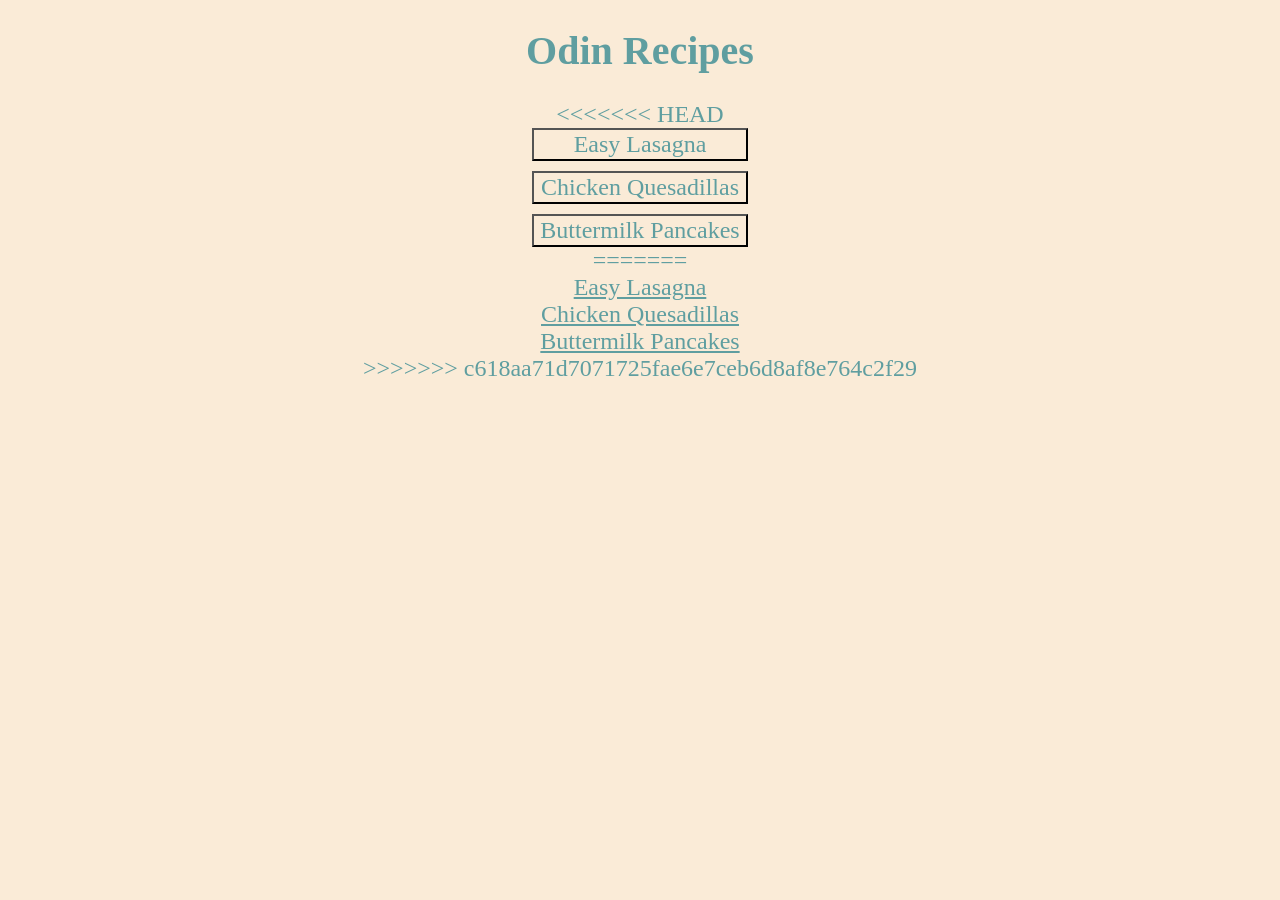
<file: index.html>
<!DOCTYPE html>
<html lang="en">
<head>
    <meta charset="UTF-8">
    <meta name="viewport" content="width=device-width, initial-scale=1.0">
    <link rel="stylesheet" href="style.css">
    <title>Main Page</title>
</head>
<body>
    <h1>Odin Recipes</h1>
    <ul>
<<<<<<< HEAD
        <li><a href="recipes/lasagna.html"><button class="one">Easy Lasagna</button></a></li>
        <li><a href="recipes/chicken.html"><button class="two">Chicken Quesadillas</button></a></li>
        <li><a href="recipes/pancakes.html"><button>Buttermilk Pancakes</button></a></li>
=======
        <li><a href="recipes/lasagna.html">Easy Lasagna</a></li>
        <li><a href="recipes/chicken.html">Chicken Quesadillas</a></li>
        <li><a href="recipes/pancakes.html">Buttermilk Pancakes</a></li>
>>>>>>> c618aa71d7071725fae6e7ceb6d8af8e764c2f29
    </ul>
</body>
</html>
</file>
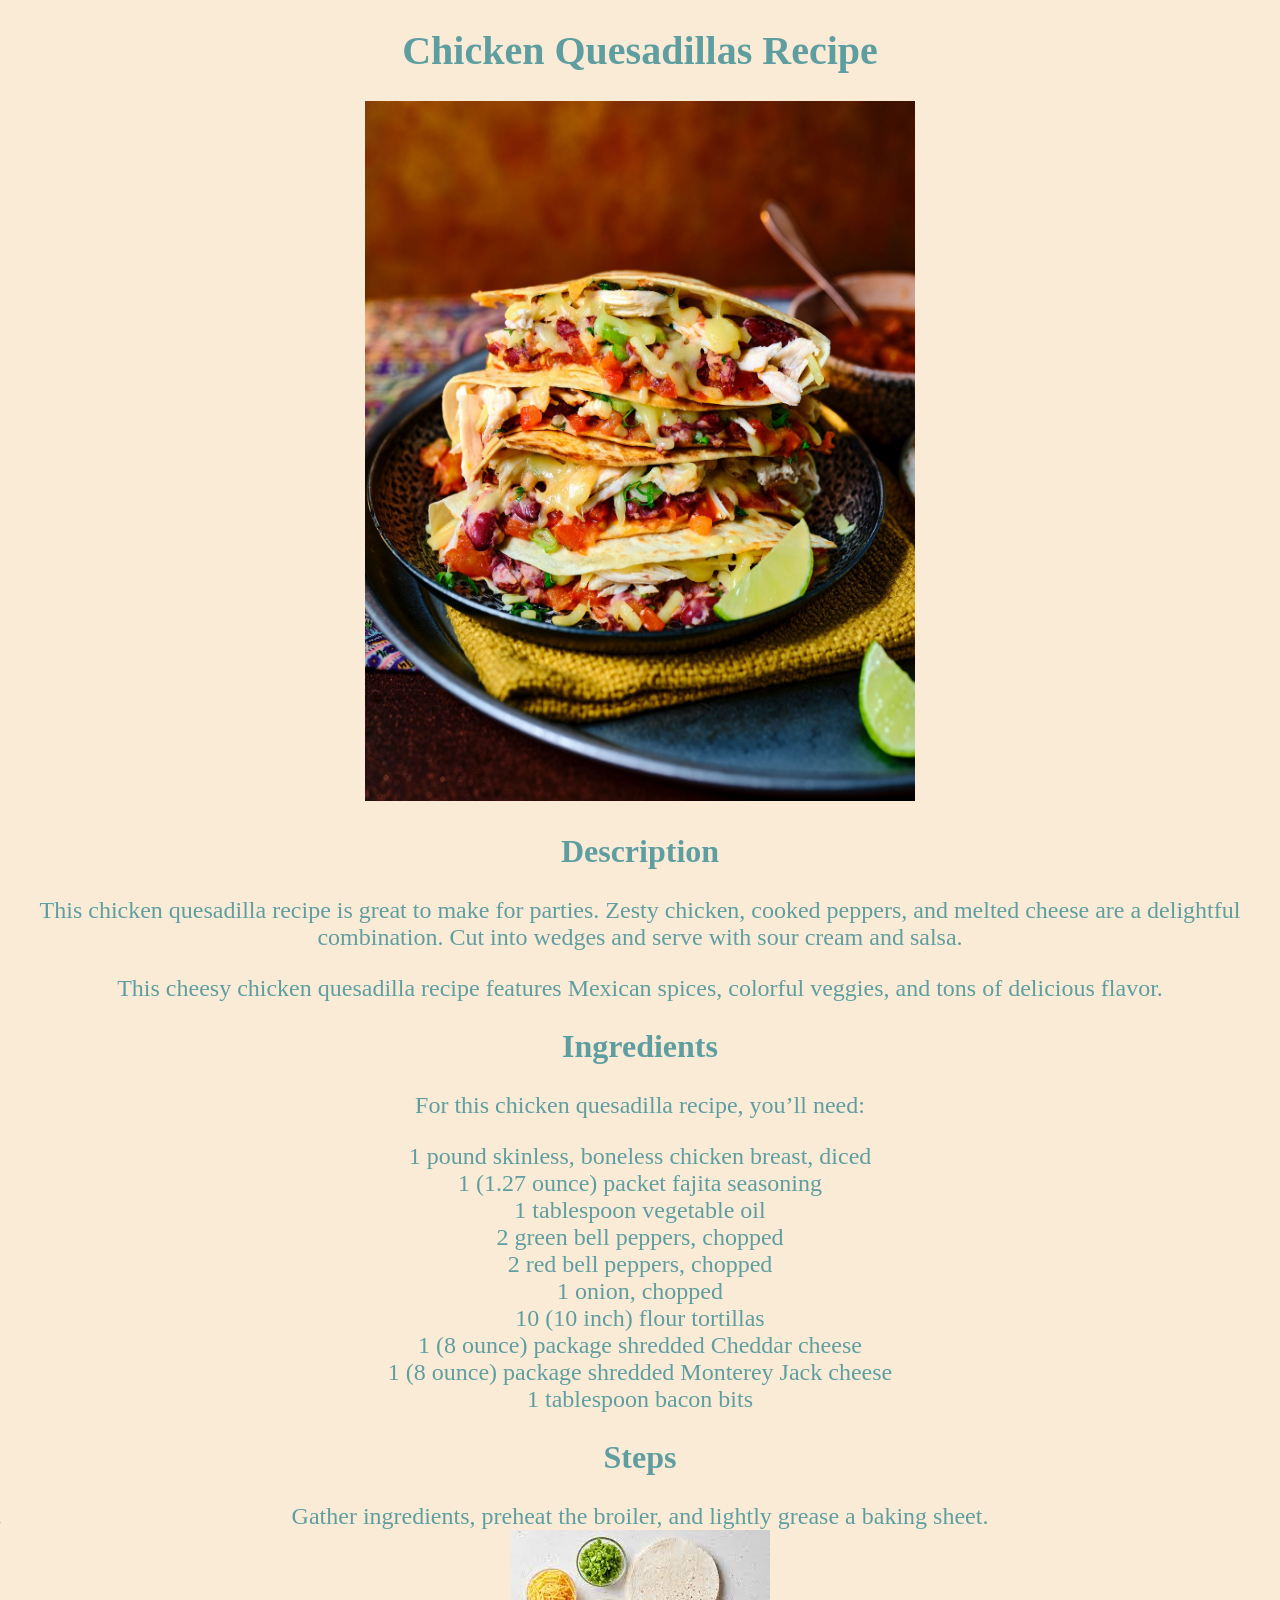
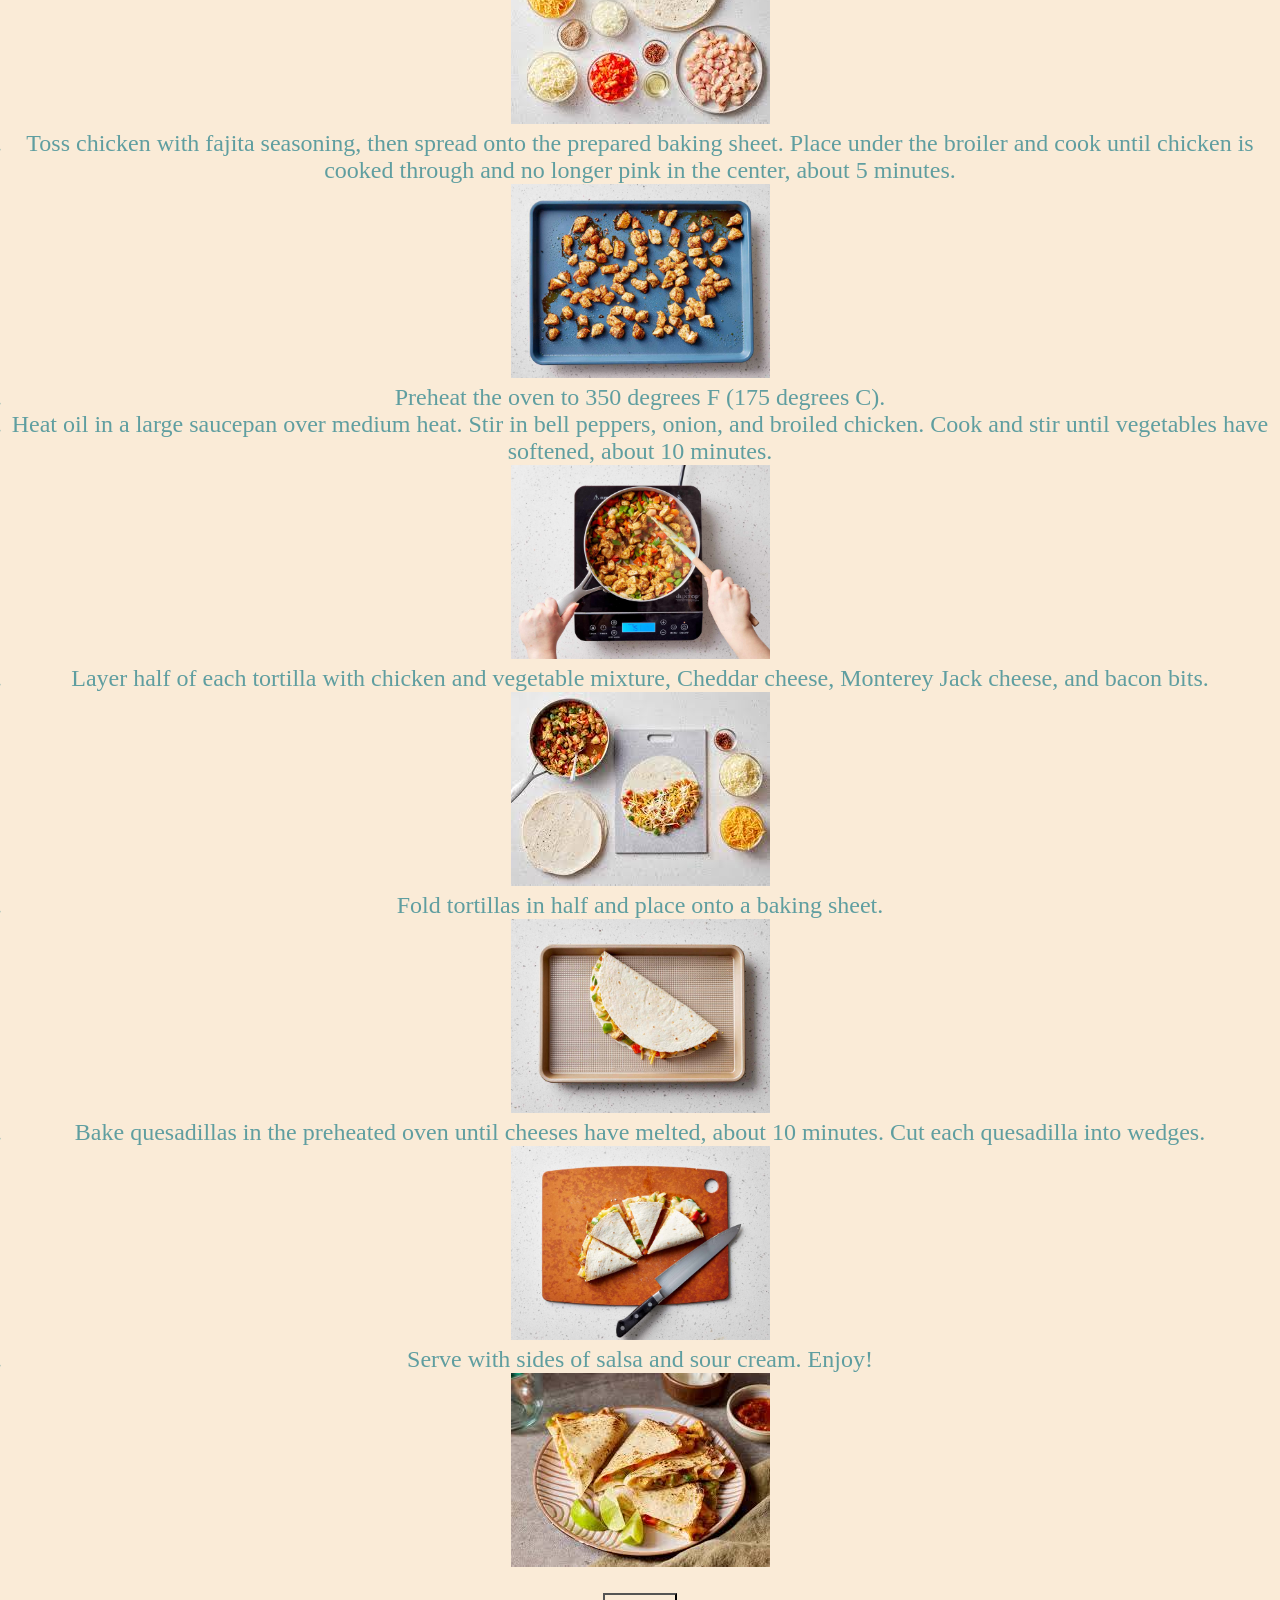
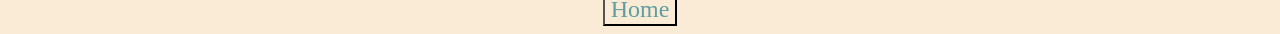
<file: recipes/chicken.html>
<!DOCTYPE html>
<html lang="en">
<head>
    <meta charset="UTF-8">
    <meta name="viewport" content="width=device-width, initial-scale=1.0">
    <link rel="stylesheet" href="../style.css">
    <title>Page Two</title>
</head>
<body>
    <h1>Chicken Quesadillas Recipe</h1>
    <img src="../images/chicken-quesadilla.jpg" alt="a delicious Chicken quesadilla" height="700" width="550">
    <h2>Description</h2>
    <p>This chicken quesadilla recipe is great to make for parties. Zesty chicken, cooked peppers, and melted cheese are a delightful combination. Cut into wedges and serve with sour cream and salsa.</p>
    <p>This cheesy chicken quesadilla recipe features Mexican spices, colorful veggies, and tons of delicious flavor. </p>
    <h2>Ingredients</h2>
    <p>For this chicken quesadilla recipe, you’ll need: </p>
    <ul>
        <li>1 pound skinless, boneless chicken breast, diced</li>
        <li>1 (1.27 ounce) packet fajita seasoning</li>
        <li>1 tablespoon vegetable oil</li>
        <li>2 green bell peppers, chopped</li>
        <li>2 red bell peppers, chopped</li>
        <li>1 onion, chopped</li>
        <li>10 (10 inch) flour tortillas</li>
        <li>1 (8 ounce) package shredded Cheddar cheese</li>
        <li>1 (8 ounce) package shredded Monterey Jack cheese</li>
        <li>1 tablespoon bacon bits</li>
    </ul>
    <h2>Steps</h2>
    <ol>
        <li>Gather ingredients, preheat the broiler, and lightly grease a baking sheet.</li>
        <img src="../images/c-stepone.jpg" alt="gathering the ingredient and preparing them" height="194" width="259">
        <li>Toss chicken with fajita seasoning, then spread onto the prepared baking sheet. Place under the broiler and cook until chicken is cooked through and no longer pink in the center, about 5 minutes.</li>
        <img src="../images/c-steptwo.jpg" alt="seasoning the chicken and baking them" height="194" width="259">
        <li>Preheat the oven to 350 degrees F (175 degrees C).</li>
        <li>Heat oil in a large saucepan over medium heat. Stir in bell peppers, onion, and broiled chicken. Cook and stir until vegetables have softened, about 10 minutes.</li>
        <img src="../images/c-stepfour.jpg" alt="putting the ingredients in the saucepan to cook and stir them" height="194" width="259">
        <li>Layer half of each tortilla with chicken and vegetable mixture, Cheddar cheese, Monterey Jack cheese, and bacon bits.</li>
        <img src="../images/c-stepfive.jpg" alt="spreading the ingredients on the tortilla bread" height="194" width="259">
        <Li>Fold tortillas in half and place onto a baking sheet.</Li>
        <img src="../images/c-stepsix.jpg" alt="fold the tortilla on half" height="194" width="259">
        <Li>Bake quesadillas in the preheated oven until cheeses have melted, about 10 minutes. Cut each quesadilla into wedges.</Li>
        <img src="../images/c-stepseven.jpg" alt="bake the quesadilla for 10 minutes" height="194" width="259">
        <Li>Serve with sides of salsa and sour cream. Enjoy!</Li>
        <img src="../images/c-stepeight.jpg" alt="serve the ready chicken-quesadilla with salsa and sour cream on the sides" height="194" width="259">
    </ol>

    <a href="../index.html"><button id="home">Home</button></a>
</body>
</html>
</file>
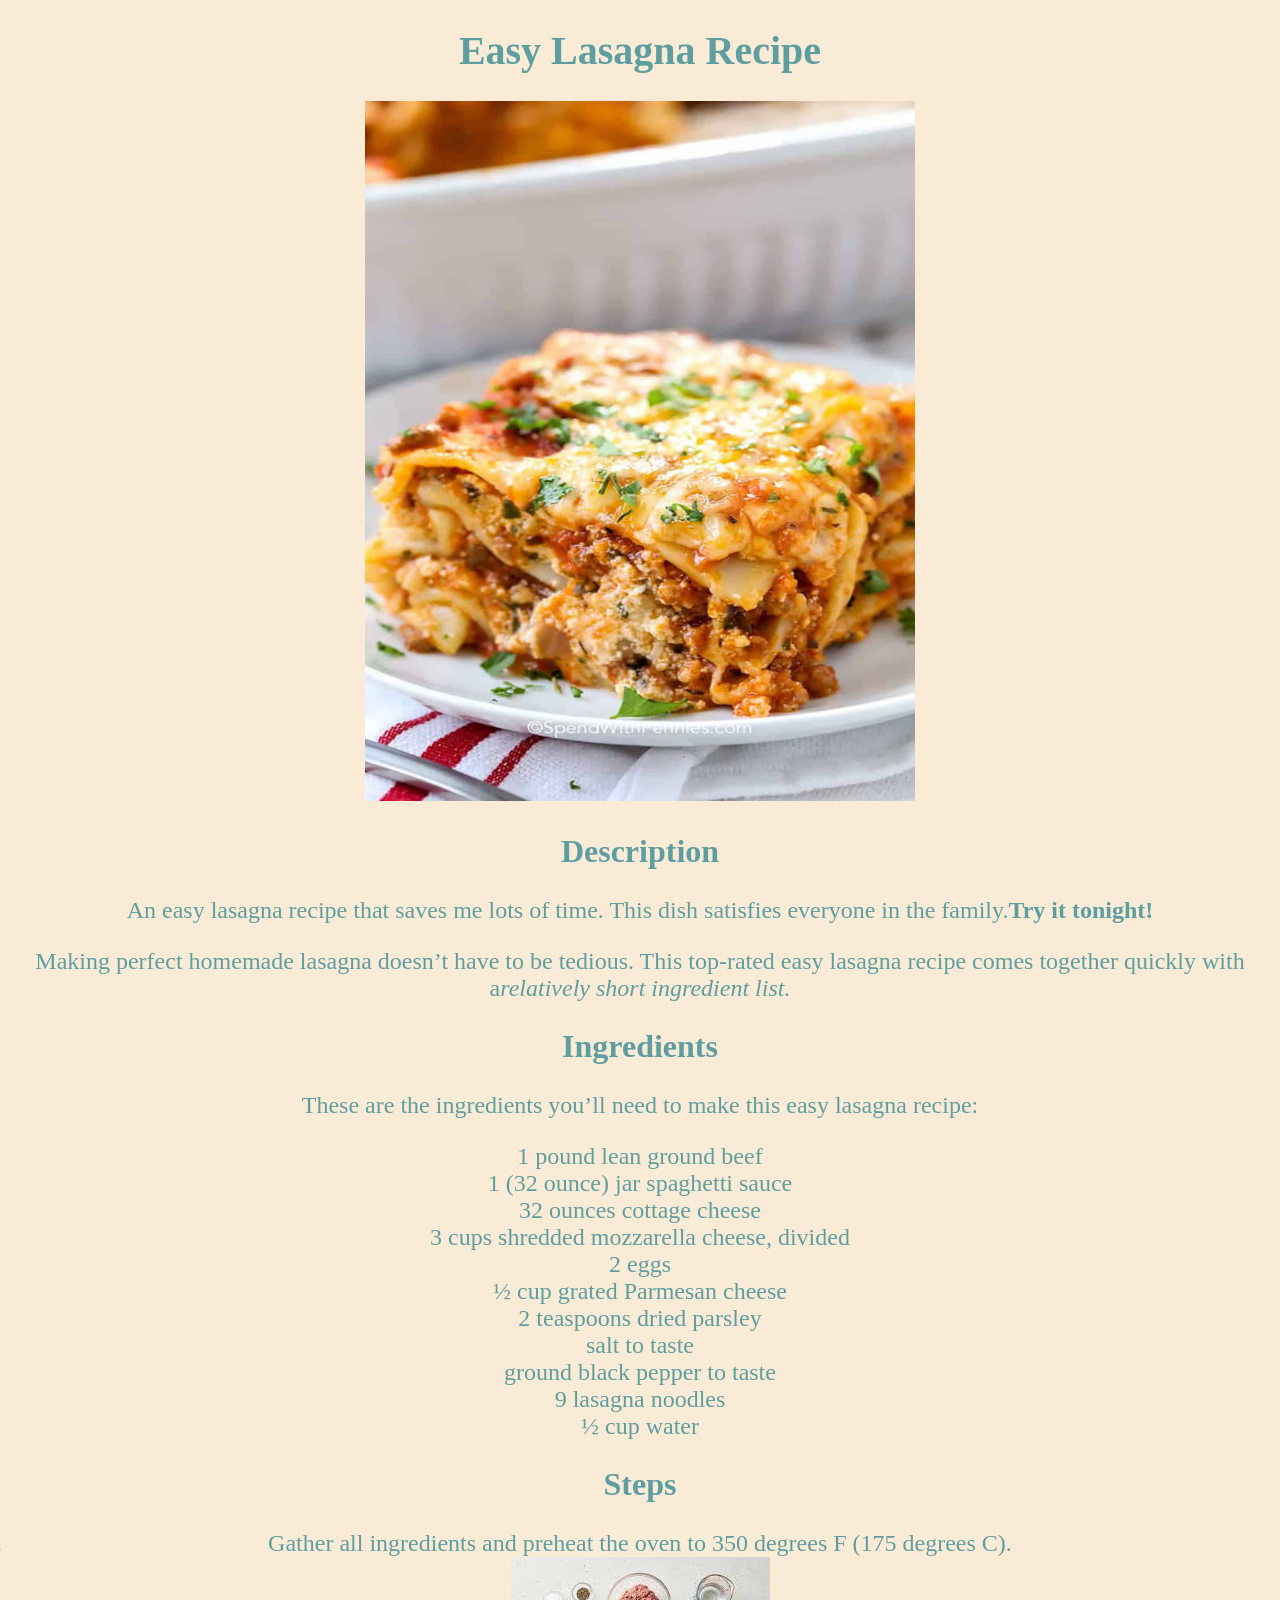
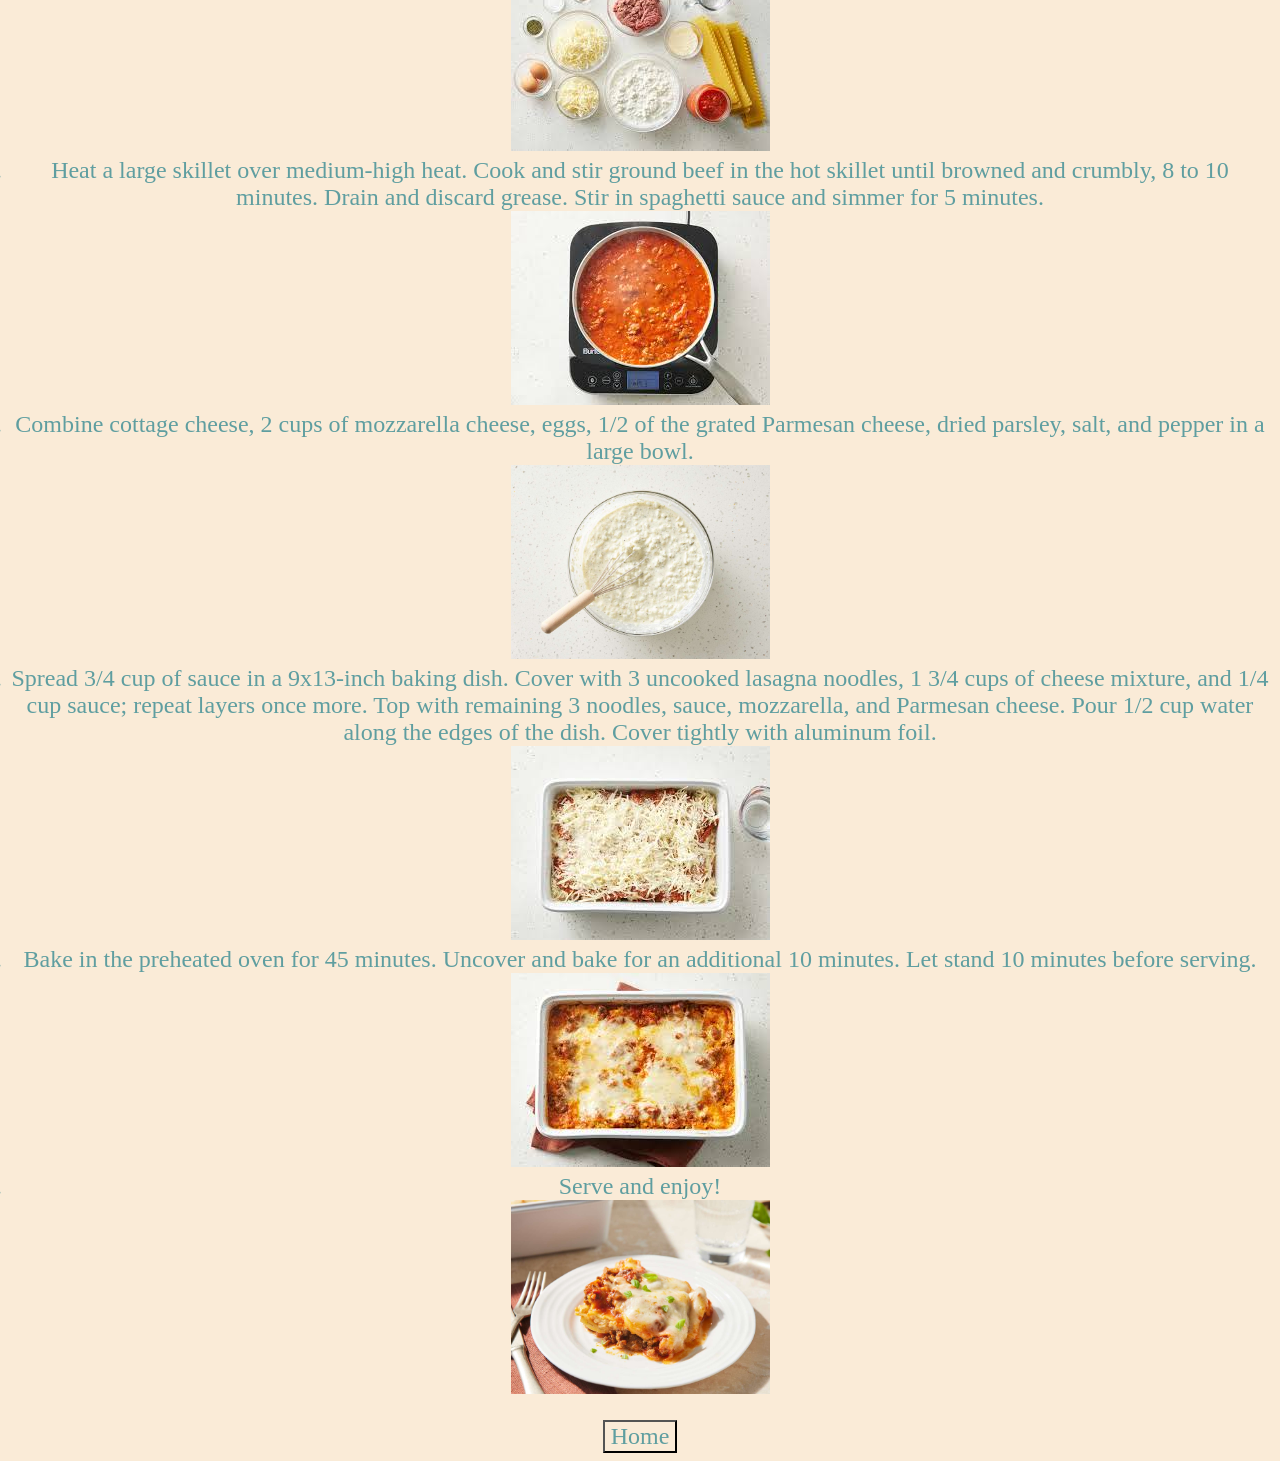
<file: recipes/lasagna.html>
<!DOCTYPE html>
<html lang="en">
<head>
    <meta charset="UTF-8">
    <meta name="viewport" content="width=device-width, initial-scale=1.0">
    <link rel="stylesheet" href="../style.css">
    <title>Page One</title>
</head>
<body>
    <h1>Easy Lasagna Recipe</h1>
    <img src="../images/easy-lasagna.jpg" alt="a well cooked lasagna" height="700" width="550">
    <h2>Description</h2>
    <p>An easy lasagna recipe that saves me lots of time. This dish satisfies everyone in the family.<strong>Try it tonight!</strong> </p>
    <p>Making perfect homemade lasagna doesn’t have to be tedious. This top-rated easy lasagna recipe comes together quickly with a<em>relatively short ingredient list.</em> </p>
    <h2>Ingredients</h2>
    <p>These are the ingredients you’ll need to make this easy lasagna recipe: </p>
    <ul>
        <li>1 pound lean ground beef</li>
        <li>1 (32 ounce) jar spaghetti sauce</li>
        <li>32 ounces cottage cheese</li>
        <li>3 cups shredded mozzarella cheese, divided</li>
        <li>2 eggs</li>
        <li>½ cup grated Parmesan cheese</li>
        <li>2 teaspoons dried parsley</li>
        <li>salt to taste</li>
        <li>ground black pepper to taste</li>
        <li>9 lasagna noodles</li>
        <li>½ cup water</li>
    </ul>
    <h2>Steps</h2>
    <ol>
        <li>Gather all ingredients and preheat the oven to 350 degrees F (175 degrees C).</li>
        <img src="../images/l-stepone.jpg" alt="putting all the ingredients we are working with on the table" height="194" width="259">
        <li>Heat a large skillet over medium-high heat. Cook and stir ground beef in the hot skillet until browned and crumbly, 8 to 10 minutes. Drain and discard grease. Stir in spaghetti sauce and simmer for 5 minutes.</li>
        <img src="../images/l-steptwo.jpg" alt="cooking the minced meat with red sauce" height="194" width="259">
        <li>Combine cottage cheese, 2 cups of mozzarella cheese, eggs, 1/2 of the grated Parmesan cheese, dried parsley, salt, and pepper in a large bowl.</li>
        <img src="../images/l-stepthree.jpg" alt="mixing the cheese and other ingredients in one bowl" height="194" width="259">
        <li>Spread 3/4 cup of sauce in a 9x13-inch baking dish. Cover with 3 uncooked lasagna noodles, 1 3/4 cups of cheese mixture, and 1/4 cup sauce; repeat layers once more. Top with remaining 3 noodles, sauce, mozzarella, and Parmesan cheese. Pour 1/2 cup water along the edges of the dish. Cover tightly with aluminum foil.</li>
        <img src="../images/l-stepfour.jpg" alt="adding toppings to the lasagna" height="194" width="259">
        <li>Bake in the preheated oven for 45 minutes. Uncover and bake for an additional 10 minutes. Let stand 10 minutes before serving.</li>
        <img src="../images/l-stepfive.jpg" alt="the lasagna after being baked" height="194" width="259">
        <Li>Serve and enjoy!</Li>
        <img src="../images/l-stepsix.jpg" alt="the ready lasagna is served on plate" height="194" width="259">
    </ol>

      <a href="../index.html"><button id="home">Home</button></a>
</body>
</html>
</file>
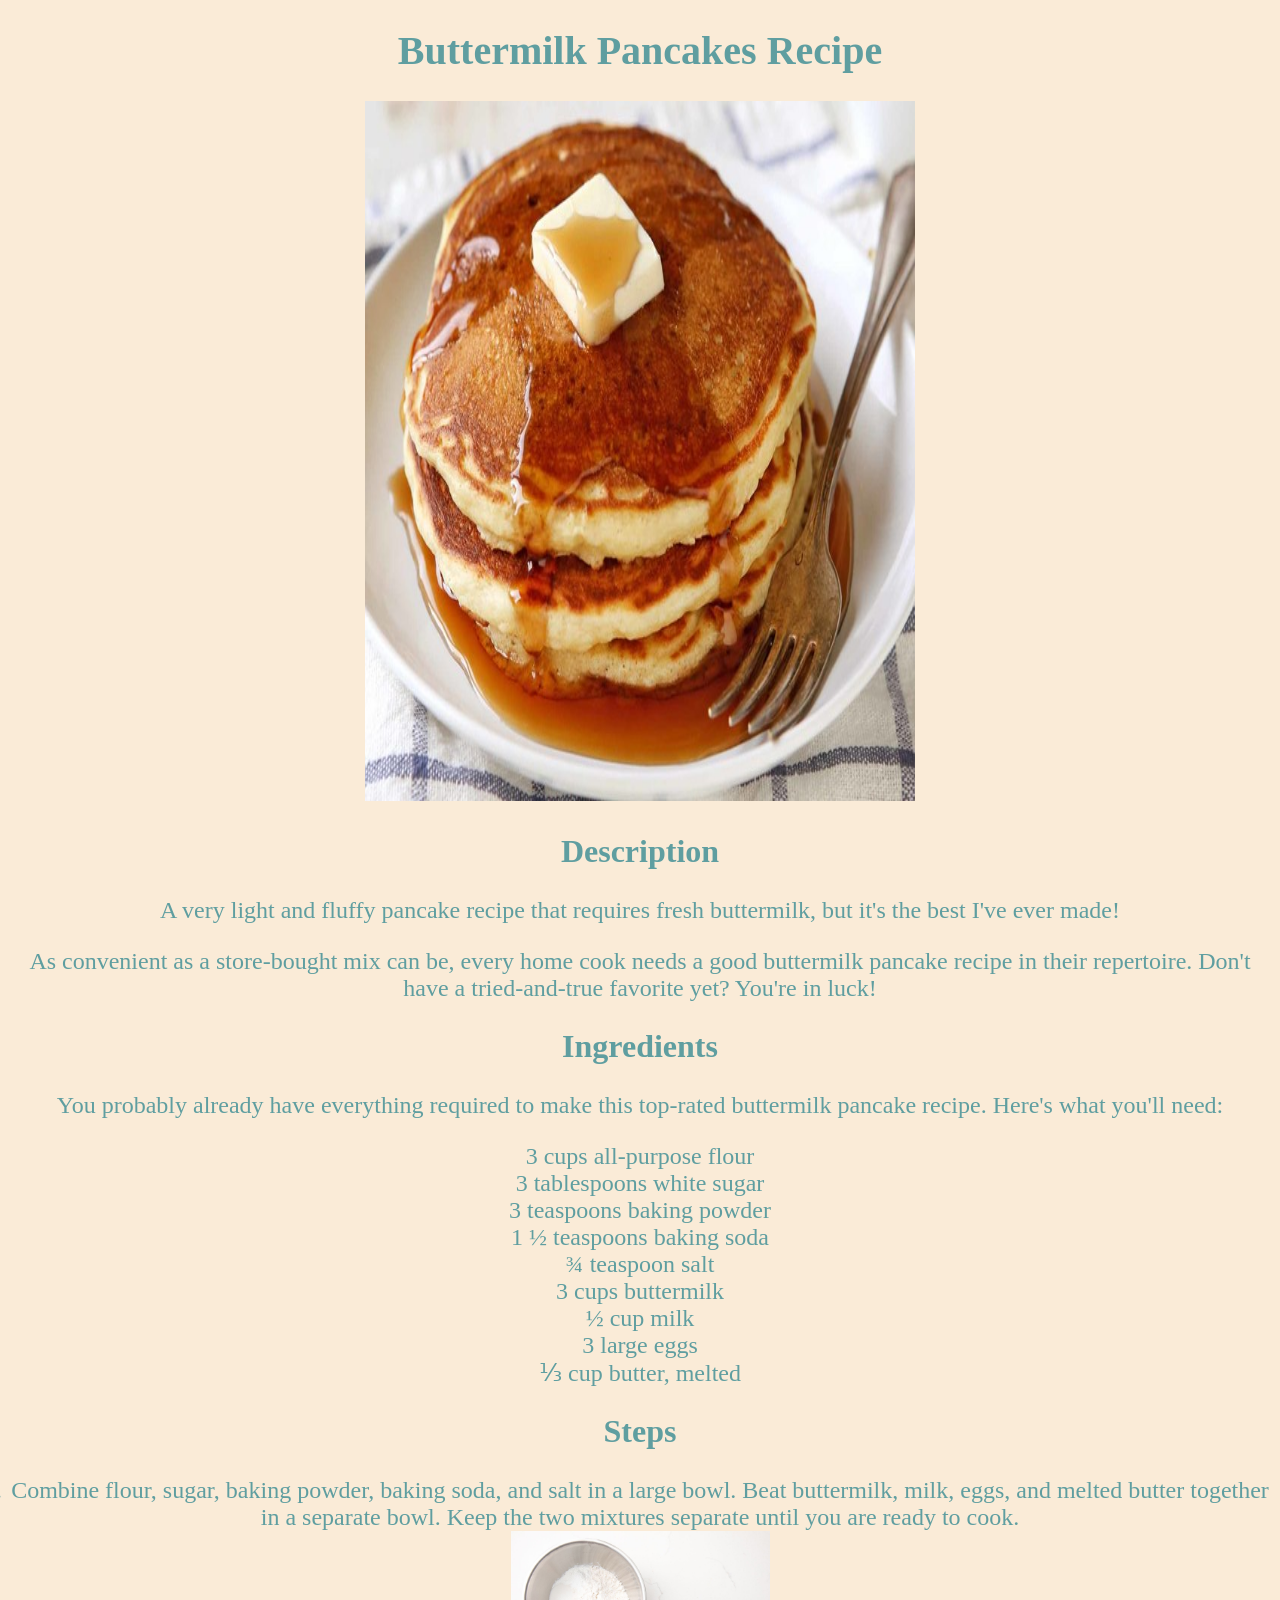
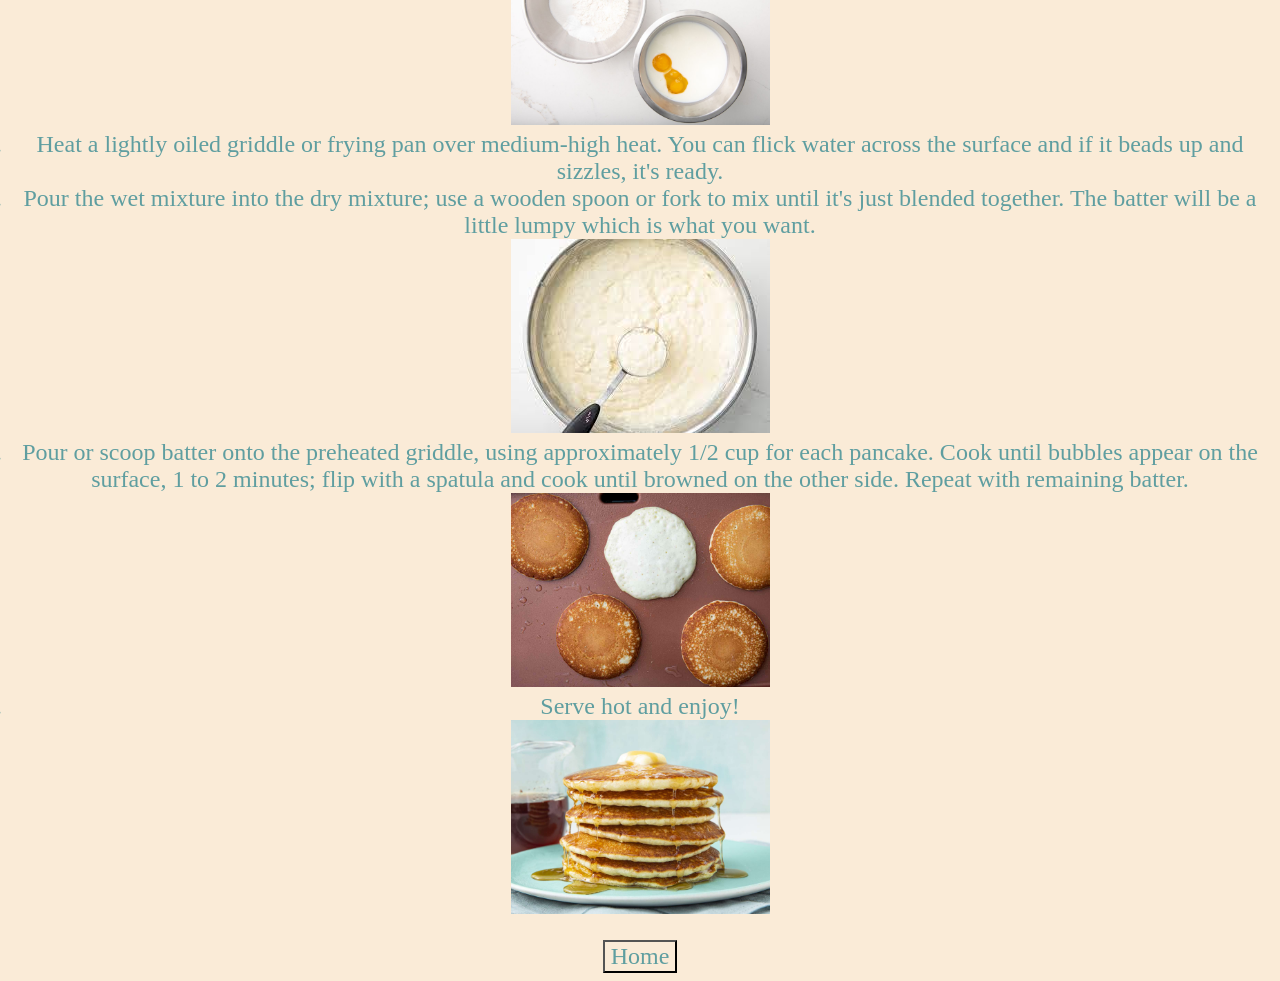
<file: recipes/pancakes.html>
<!DOCTYPE html>
<html lang="en">
<head>
    <meta charset="UTF-8">
    <meta name="viewport" content="width=device-width, initial-scale=1.0">
    <link rel="stylesheet" href="../style.css">
    <title>Page Three</title>
</head>
<body>
    <h1>Buttermilk Pancakes Recipe</h1>
    <img src="../images/buttermilk-pancakes.jpg" alt="A very light and fluffy pancake" height="700" width="550">
    <h2>Description</h2>
    <p>A very light and fluffy pancake recipe that requires fresh buttermilk, but it's the best I've ever made!</p>
    <p>As convenient as a store-bought mix can be, every home cook needs a good buttermilk pancake recipe in their repertoire. Don't have a tried-and-true favorite yet? You're in luck!</p>
    <h2>Ingredients</h2>
    <p>You probably already have everything required to make this top-rated buttermilk pancake recipe. Here's what you'll need:</p>
    <ul>
        <li>3 cups all-purpose flour</li>
        <li>3 tablespoons white sugar</li>
        <li>3 teaspoons baking powder</li>
        <li>1 ½ teaspoons baking soda</li>
        <li>¾ teaspoon salt</li>
        <li>3 cups buttermilk</li>
        <li>½ cup milk</li>
        <li>3 large eggs</li>
        <li>⅓ cup butter, melted</li>
    </ul>
    <h2>Steps</h2>
    <ol>
        <li>Combine flour, sugar, baking powder, baking soda, and salt in a large bowl. Beat buttermilk, milk, eggs, and melted butter together in a separate bowl. Keep the two mixtures separate until you are ready to cook.</li>
        <img src="../images/b-stepone.jpg" alt="combine the ingredients in one bowl and separate them from the milk,butter and eggs bowl" height="194" width="259">
        <li>Heat a lightly oiled griddle or frying pan over medium-high heat. You can flick water across the surface and if it beads up and sizzles, it's ready.</li>
        <li>Pour the wet mixture into the dry mixture; use a wooden spoon or fork to mix until it's just blended together. The batter will be a little lumpy which is what you want.</li>
        <img src="../images/b-stepthree.jpg" alt="start blending the ingredients together" height="194" width="259">
        <li>Pour or scoop batter onto the preheated griddle, using approximately 1/2 cup for each pancake. Cook until bubbles appear on the surface, 1 to 2 minutes; flip with a spatula and cook until browned on the other side. Repeat with remaining batter.</li>
        <img src="../images/b-stepfour.jpg" alt="scoop batter onto the preheated griddle" height="194" width="259">
        <li>Serve hot and enjoy!</li>
        <img src="../images/b-stepfive.jpg" alt="the delicious buttermilk pancakes is now served" height="194" width="259">
    </ol>

      <a href="../index.html"><button id="home">Home</button></a>
</body>
</html>
</file>
<file: style.css>
* {
    background-color:antiquewhite;
    color:cadetblue;
    font-family: Verdana, "Times New Roman", sans-serif;
    text-align: center;
    font-size: 24px;
    box-sizing: border-box;
}

h1 {
    font-size: 40px;
}

h2 {
    font-size: 32px;
}

ul{
    padding: 0;
    margin: 0;
    text-align: centers;
}

ol{
    padding: 0;
    margin: 0;
    text-align: centers;
}

.one{
    padding-left: 40px;
    padding-right: 40px;
}

.two{
    padding-left: 7px;
    padding-right: 7px;
    margin-top: 10px;
    margin-bottom: 10px;
}

#home{
    margin-top: 20px;
}
</file>
